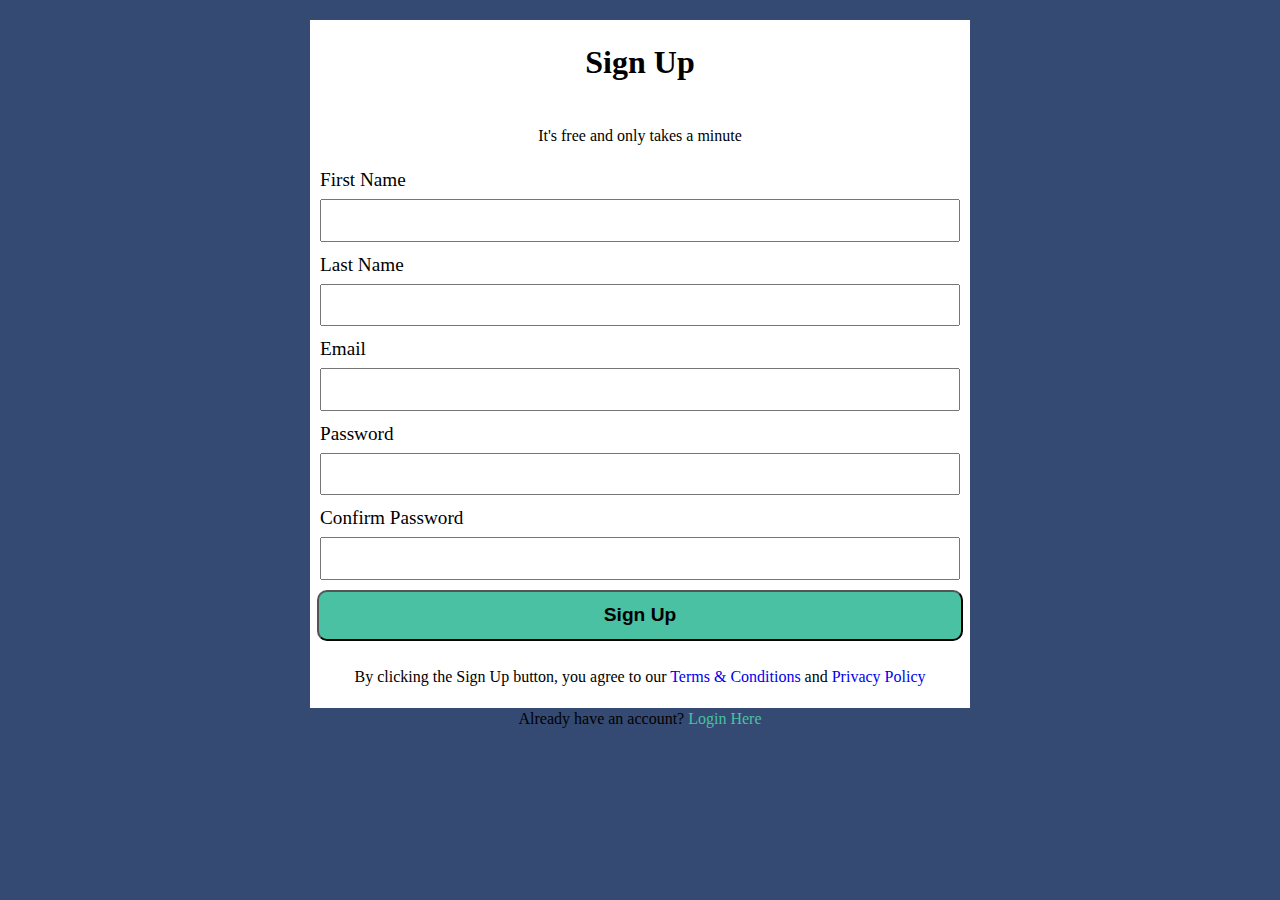
<file: form-style-challange.html>
<!DOCTYPE html>
<html lang="en">
  <head>
    <meta charset="UTF-8" />
    <meta name="viewport" content="width=device-width, initial-scale=1.0" />
    <meta http-equiv="X-UA-Compatible" content="ie=edge" />
    <title>Form Styling</title>
    <link
      href="https://fonts.googleapis.com/css?family=Raleway"
      rel="stylesheet"
    />
    <style>
      * {
       box-sizing: border-box;
       margin: 0;
       padding: 0;
       line-height: 1.4em;
      }

      body {
        background-color: #344a72;
      }

      a {
       text-decoration: none;
      }

      #container {
        margin: 0 auto;
        max-width: 700px;
        padding: 20px;
      }

      .form-wrap {
        position: relative;
        background-color: #fff;
      }

      .form-wrap h1,
      .form-wrap p {
        text-align: center;
        padding: 20px 0;
      }

      .form-wrap .form-group {
        margin: 0 10px;
      }

      .form-wrap .form-group label {
        display: block;
        margin-bottom: 5px;
        font-size: 1.2em;
      
      }

      .form-wrap .form-group input {
        display: block;
        width: 100%;
        padding: 10px;
        margin-bottom: 10px;
      }

      .form-wrap button {
        width: 98%;
        display: block;
        background-color: #49c1a2;
        padding:10px;
        font-weight: 700;
        font-size: 1.2em;
        margin: 5px auto;
        border-radius: 10px;
      }

      .form-wrap button:hover {
        background-color: #37a88e;
      }

      .form-wrap .bottom-text {
        padding: 10 auto;
      }

      footer {
       text-align: center;
      }

      footer a {
        color: #49c1a2;
      }
    </style>
  </head>
  <body>
    <div id="container">
      <div class="form-wrap">
        <h1>Sign Up</h1>
        <p>It's free and only takes a minute</p>
        <form>
          <div class="form-group">
            <label for="first-name">First Name</label>
            <input type="text" name="firstName" id="first-name" />
          </div>
          <div class="form-group">
            <label for="last-name">Last Name</label>
            <input type="text" name="lastName" id="last-name" />
          </div>
          <div class="form-group">
            <label for="email">Email</label>
            <input type="email" name="email" id="email" />
          </div>
          <div class="form-group">
            <label for="password">Password</label>
            <input type="password" name="password" id="password" />
          </div>
          <div class="form-group">
            <label for="password2">Confirm Password</label>
            <input type="password" name="pasword2" id="password2" />
          </div>
          <button type="submit" class="btn">Sign Up</button>
          <p class="bottom-text">
            By clicking the Sign Up button, you agree to our
            <a href="#">Terms & Conditions</a> and
            <a href="#">Privacy Policy</a>
          </p>
        </form>
      </div>
      <footer>
        <p>Already have an account? <a href="#">Login Here</a></p>
      </footer>
    </div>
  </body>
</html>
</file>
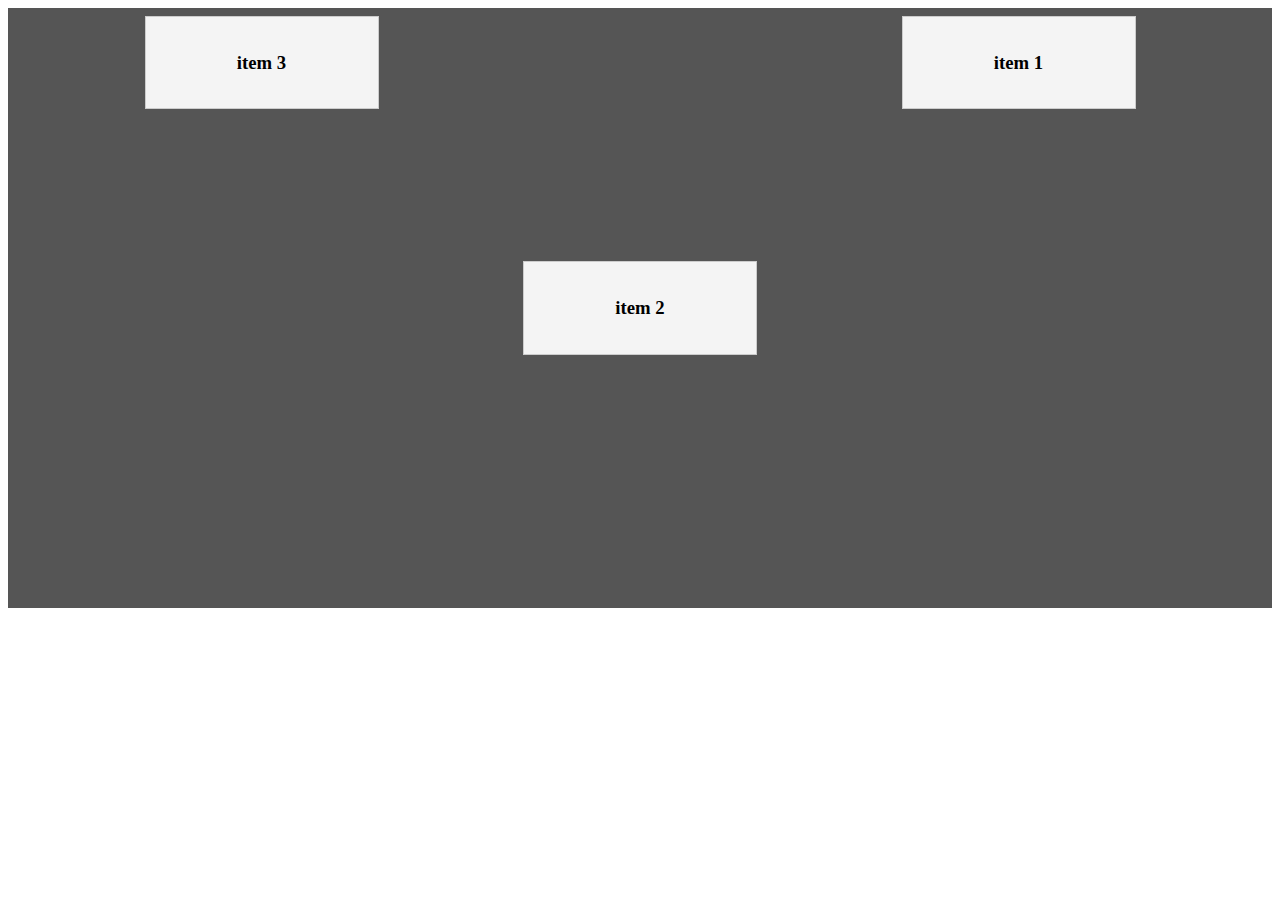
<file: flex-box/flex-align-tutorial.html>
<!DOCTYPE html>
<html lang="en">
<head>
  <meta charset="UTF-8">
  <meta name="viewport" content="width=device-width, initial-scale=1.0">
  <title>Flexbox Alignment</title>
  <style>

    #container {
      display: flex;
      justify-content: space-evenly;
      background: #555;
      height: 600px;
      align-items: baseline;
      /* flex-wrap: wrap;
      align-content: flex-start; */
    }
    
    .item-1 {
      order: 3;

    }

    .item-2 {
      align-self: center;
      order: 2
    }

    .item-3 {
      order: 1;

    }
  

    .item {
      background: #f4f4f4;
      border: #ccc solid 1px;
      padding: 1rem;
      text-align: center;
      margin: 0.5rem;
      flex-basis: 200px;
    }

  </style>
</head>
<body>
  <div id="container">
    <div class="item item-1"><h3>item 1</h3></div>
    <div class="item item-2"><h3>item 2</h3></div>
    <div class="item item-3"><h3>item 3</h3></div>
  </div>
  
</body>
</html>
</file>
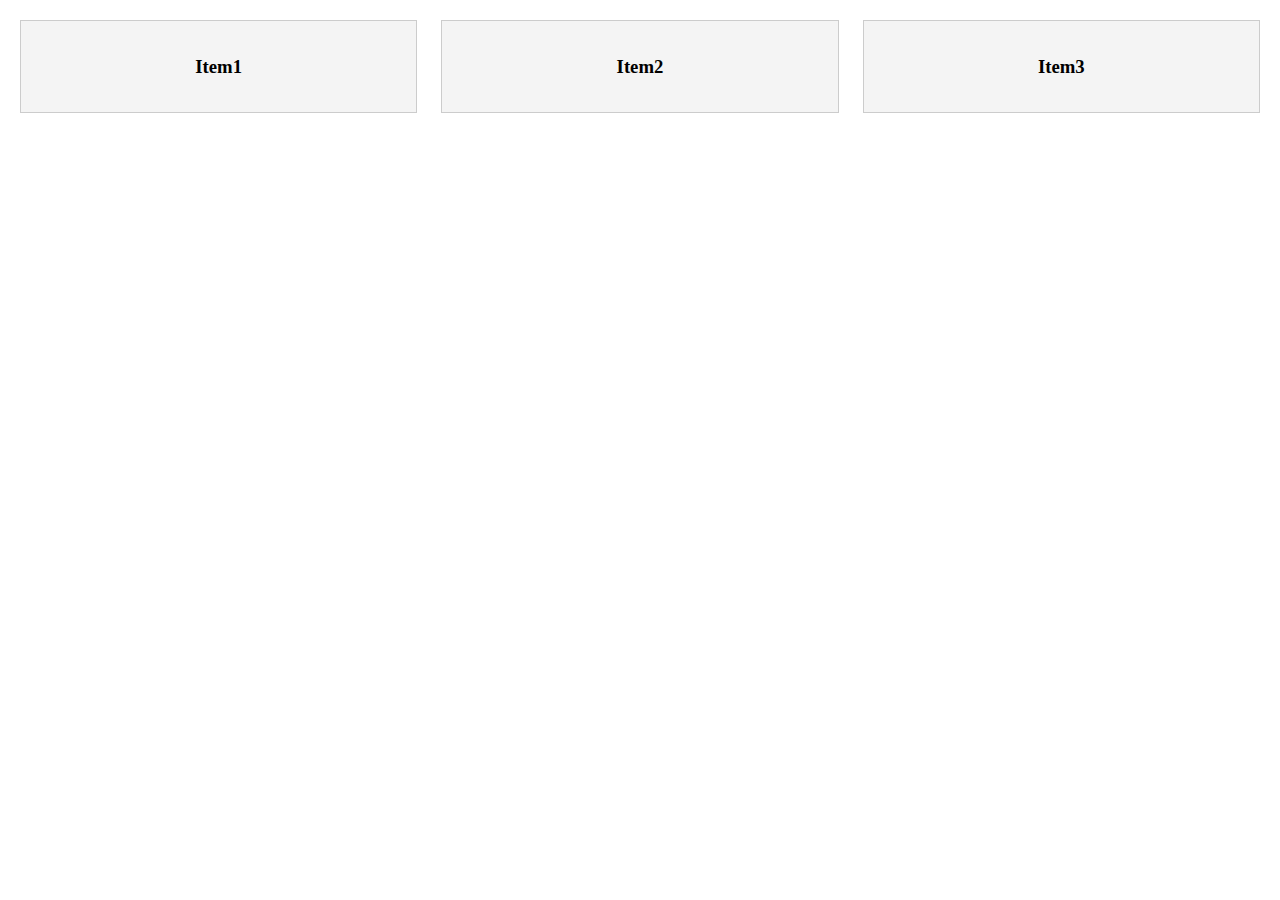
<file: flex-box/flexbox-tutorial.html>
<!DOCTYPE html>
<html lang="en">
<head>
  <meta charset="UTF-8">
  <meta name="viewport" content="width=device-width, initial-scale=1.0">
  <title>Flexbox Tutorial</title>
  <style>
    #container {
      display: flex;
      flex-direction: row;
      /* flex-direction: column; */
    }

    .item {
      background: #f4f4f4;
      border: #ccc solid 1px;
      padding: 1rem;
      text-align: center;
      flex: 1;
      margin: 0.75rem
    }

    .item:first-child {
      flex: 1;
    }

  </style>
</head>
<body>
  <div id="container">
    <div class="item"><h3>Item1</h3></div>
    <div class="item"><h3>Item2</h3></div>
    <div class="item"><h3>Item3</h3></div>
  </div>
  
</body>
</html>
</file>
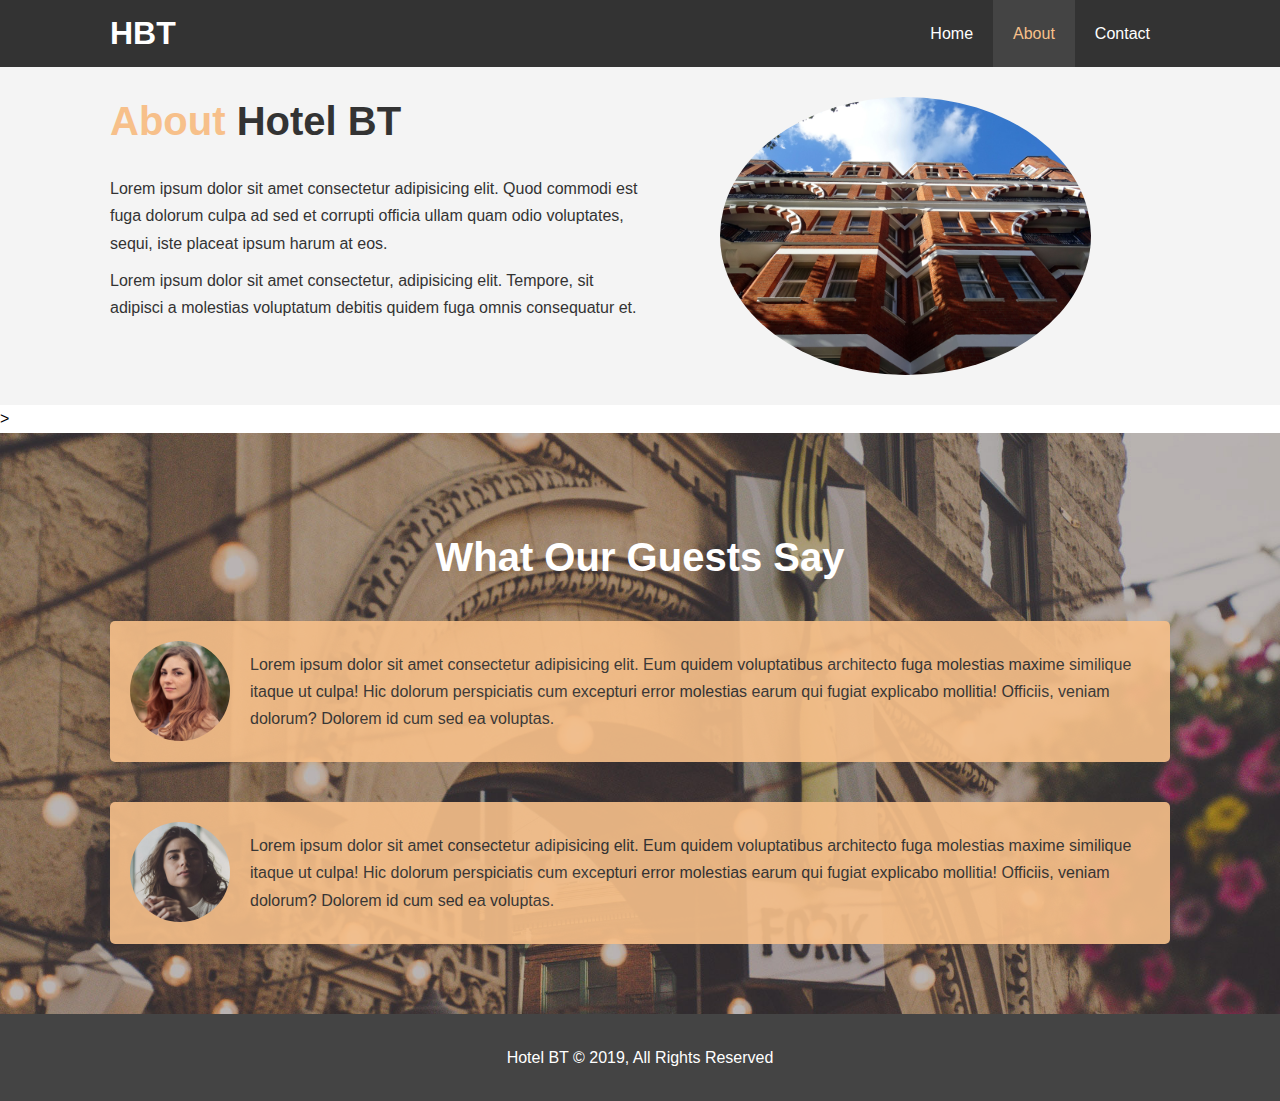
<file: hotel-website-tutorial/about.html>
<!DOCTYPE html>
<html lang="en">
<head>
  <meta charset="UTF-8">
  <meta name="viewport" content="width=device-width, initial-scale=1.0">
  <meta http-equiv="X-UA-Compatible" content="ie=edge">
  <meta name="discription" content="Welcome to the most extrodinary hotel in Boston Massachusetts">
  <meta name="keywords" content="hotel,boston hotel,new england hotel">
  <link rel="stylesheet" href="css/style.css">
  <link rel="stylesheet" media="screen and (max-width: 768px)" href="css/mobile.css">
  <title>Hotel BT | About</title>
</head>
<body>
  <header>
    <nav id='navbar'>
      <div class="container">
        <h1 class='logo'><a href="index.html">HBT</a></h1>
        <ul>
          <li><a href="index.html">Home</a></li>
          <li><a href="about.html" class="current">About</a></li>
          <li><a href="contact.html">Contact</a></li>
        </ul>
      </div>
    </nav >
  </header>
  <section id="about-info" class="bg-light py-3">
    <div class="container">
      <div class="info-left">
        <h1 class="l-heading"> <span class="text-primary">About</span> Hotel BT</h1>
        <p>Lorem ipsum dolor sit amet consectetur adipisicing elit. Quod commodi est fuga dolorum culpa ad sed et corrupti officia ullam quam odio voluptates, sequi, iste placeat ipsum harum at eos.</p>
        <p>Lorem ipsum dolor sit amet consectetur, adipisicing elit. Tempore, sit adipisci a molestias voluptatum debitis quidem fuga omnis consequatur et.</p>
      </div>
      <div class="info-right">
        <img src="./img/photo-2.jpg" alt="hotel">
      </div>
    </div>
  </section>
  <div class="clr"></div>>
  <section id="testimonials" class="py-3">
    <div class="container">
      <h2 class="l-heading">What Our Guests Say</h2>
      <div class="testimonial bg-primary">
        <img src="./img/person-1.jpg" alt="a guest">
        <p>Lorem ipsum dolor sit amet consectetur adipisicing elit. Eum quidem voluptatibus architecto fuga molestias maxime similique itaque ut culpa! Hic dolorum perspiciatis cum excepturi error molestias earum qui fugiat explicabo mollitia! Officiis, veniam dolorum? Dolorem id cum sed ea voluptas.</p>
      </div>
      <div class="testimonial bg-primary">
        <img src="./img/person-2.jpg" alt="another guest">
        <p>Lorem ipsum dolor sit amet consectetur adipisicing elit. Eum quidem voluptatibus architecto fuga molestias maxime similique itaque ut culpa! Hic dolorum perspiciatis cum excepturi error molestias earum qui fugiat explicabo mollitia! Officiis, veniam dolorum? Dolorem id cum sed ea voluptas.</p>
      </div>
    </div>
  </section>


  <footer id="main-footer">
    <p>Hotel BT &copy; 2019, All Rights Reserved</p>
  </footer>
</body>
</html>
</file>
<file: hotel-website-tutorial/css/mobile.css>
#navbar .logo {
  float: none;
  text-align: center;
}

#navbar ul,
#navbar ul li {
  float: none;
}

#navbar ul li a {
  padding: 5px;
  border-bottom: #444 dotted 1px;
}

#showcase {
  height: 100%;
}

#showcase .showcase-content{
  padding-top: 70px;
  padding-bottom: 30px;
}

#home-info {
  height: 550px;
}

#home-info .info-img {
  display: none;;
}

#home-info .info-content {
  float: none;
  width: 100%;
}

.box {
  float: none;
  width: 100%;
}

#about-info .info-right,
#about-info .info-left {
  float: none;
  width: 100%;
}

.l-heading {
  text-align: center;
}

#about-info .info-right {
  margin-top: 30px;
}

#contact-info .box {
  border-bottom: #444 dotted 1px;
}
</file>
<file: hotel-website-tutorial/css/style.css>
/*Reset*/
* {
  margin: 0;
  padding: 0;
  box-sizing: border-box;
}

/*Main Styling*/

html, body {
  font-family: 'Segoe UI', Tahoma, Geneva, Verdana, sans-serif;
  line-height: 1.7em;
}

a {
  color: #333;
  text-decoration: none;
}

h1, h2, h3 {
  padding-bottom: 20px;
}

p {
  margin: 10px 0;
}

/*Utility Classes*/

.container {
  margin: auto;
  max-width: 1100px;
  overflow: auto;
  padding: 0 20px;
}

.text-primary {
  color: #f7c08a;
}

.lead {
  font-size: 20px;
}

.btn {
  display: inline-block;
  font-size: 18px;
  color: #fff;
  background: #333;
  padding: 13px 20px;
  border: none;
  cursor: pointer;
}

.btn:hover {
  background: #f7c08a;
  color: #333;
}

.btn-light {
  background: #f4f4f4;
  color: #333;
}

.bg-dark {
  background: #333;
  color: #fff;
}

.bg-light{
  background: #f4f4f4;
  color: #333;
}

.bg-primary {
  background: #f7c08a;
  color: #333;
}

.clr{
  clear: both;;
}

.l-heading{
  font-size: 40px;
  line-height: 1.2;
}

/* Padding */
.py-1 {padding: 10px 0;} 
.py-2 {padding: 20px 0;}
.py-3 {padding: 30px 0;}


/*Navbar Style*/

#navbar {
  background: #333;
  color: #fff;
  overflow: auto;
}

#navbar a{
  color: #fff;
}

#navbar .logo {
  float: left;
  padding-top: 20px;
}

#navbar ul {
  float: right;
  list-style: none;
}

#navbar ul li {
  float: left;
}

#navbar ul li a {
  display: block;
  padding: 20px;
  text-align: center;
}

#navbar ul li a:hover,
#navbar ul li a.current {
  background: #444;
  color: #f7c08a;
}
/*Showcase Style*/
#showcase {
  background:url(../img/showcase.jpg) no-repeat center center/cover;
  height: 600px;
}

#showcase .showcase-content {
  color: #fff;
  text-align: center;
  padding-top: 170px;
}

#showcase .showcase-content h1 {
  font-size: 60px;
  line-height: 1.2em;
}

#showcase .showcase-content p {
  padding-bottom: 20px;line-height: 1.7em;
}

/*Home Info*/
#home-info {
  height: 450px;
}

#home-info .info-img {
  float: left;
  width: 50%;
  background: url('../img/photo-1.jpg') no-repeat;
  height: 100%;
}

#home-info .info-content {
  float: right;
  width: 50%;
  height: 100%;
  text-align: center;
  padding: 50px 30px;
  overflow: hidden;
}

#home-info .info-content p {
  padding-bottom: 30px;
}

/*Features */
.box {
  float: left;
  width: 33.3%;
  padding: 50px;
  text-align: center;
}

.box i {
  margin-bottom: 10px;
}

/*About Info*/
#about-info .info-right{
  float: right;
  width: 50%;
  min-height: 100%;
}

#about-info .info-right img {
  display: block;
  margin: auto;
  width: 70%;
  border-radius: 50%;

}

#about-info .info-left {
  float: left;
  width: 50%;
  min-height: 100%;
}

/*Testimonials*/
#testimonials {
  height: 100%;
  background: url('../img/test-bg.jpg') no-repeat center center/cover;
  padding-top: 100px;
}

#testimonials h2 {
  color: #fff;
  text-align: center;
  padding-bottom: 40px;
}

#testimonials .testimonial {
  padding: 20px;
  margin-bottom: 40px;
  border-radius: 5px;
  opacity: 0.9;
}

#testimonials .testimonial img {
  width: 100px;
  float: left;
  margin-right: 20px;
  border-radius: 50%;
}
/*Contact Form*/
#contact-form {
  padding-left:  30px;
}

#contact-form .form-group {
  padding-bottom: 20px;
}

#contact-form label {
  display: block;
  margin-bottom: 5px;
}

#contact-form input,
#contact-form textarea {
  width: 100%;
  padding: 10px;
  border: 1px #ddd solid;
}

#contact-form input:focus,
#contact-form textarea:focus {
  outline: none;
  border-color: #f7c08a;
}

#contact-form textarea {
  height: 100px;
}

/*Footer*/
#main-footer{
  text-align: center;
  background: #444;
  color: white;
  padding: 20px;
}
</file>
